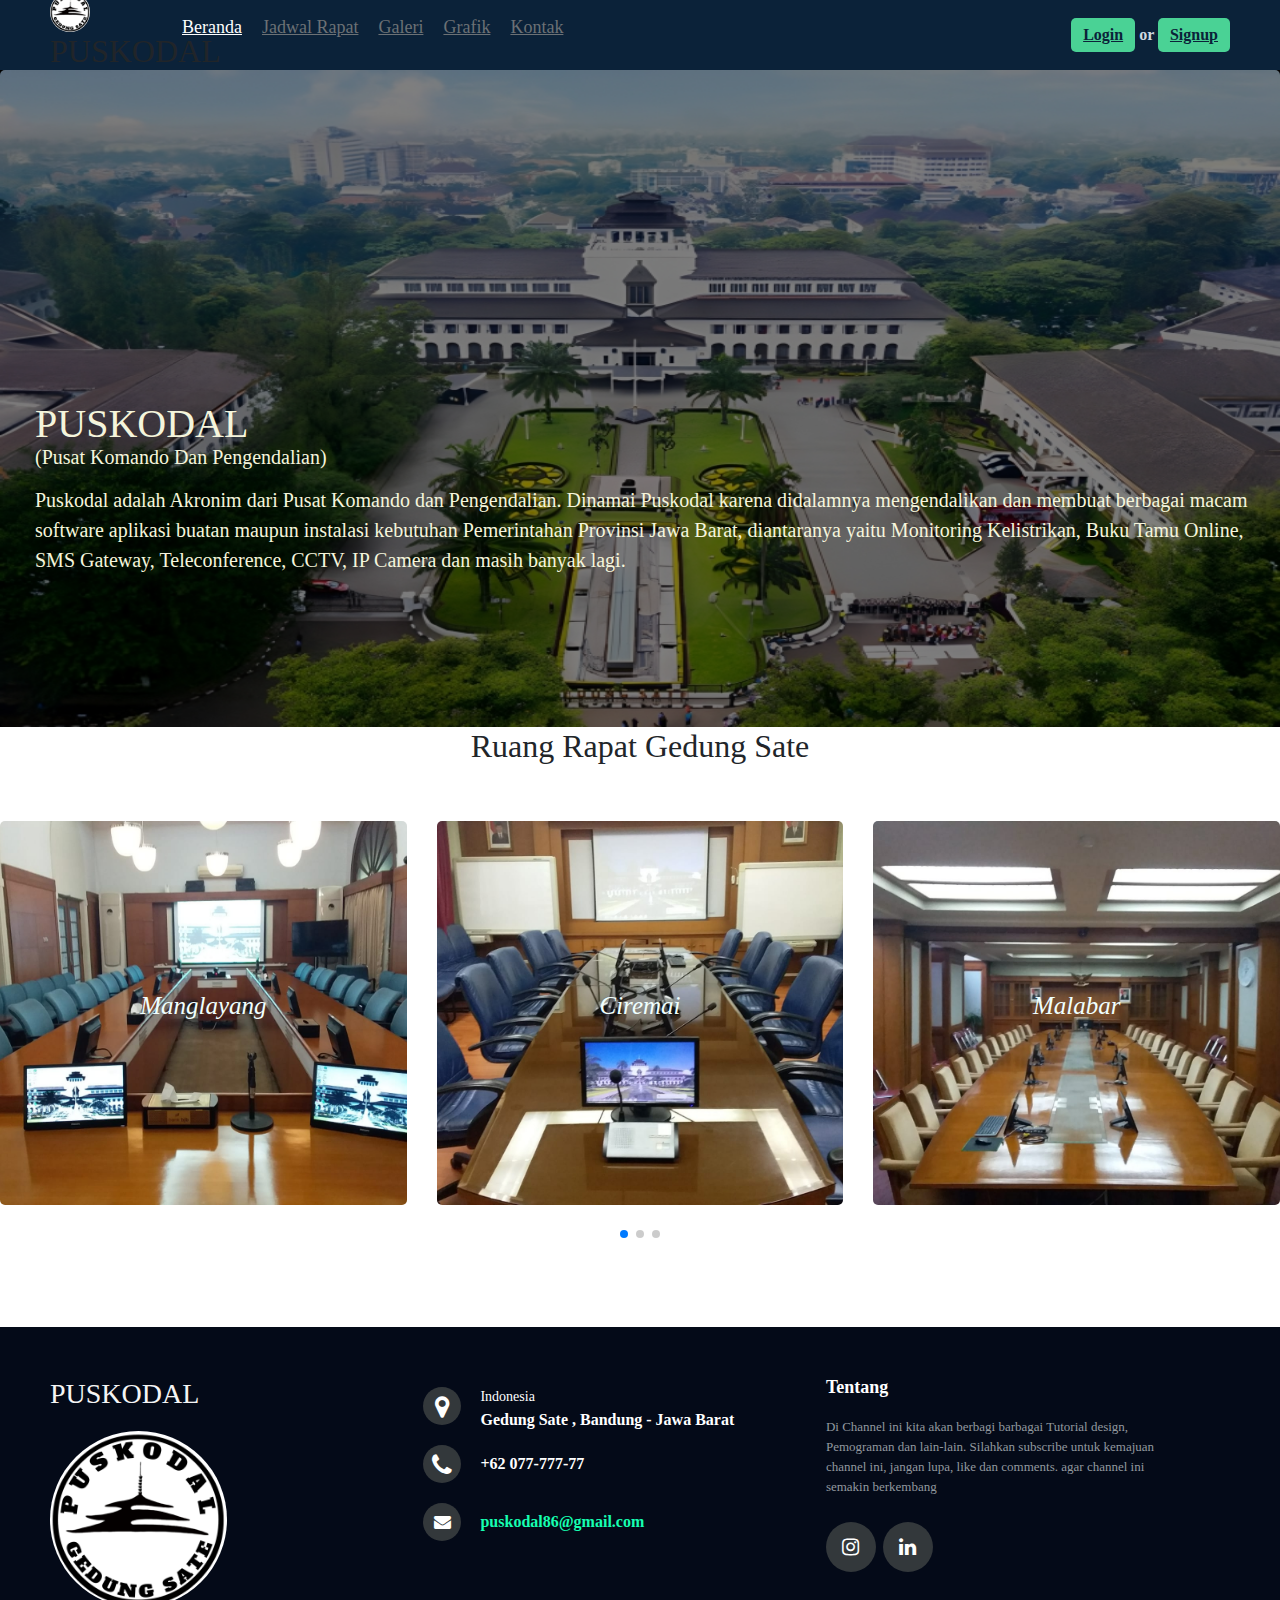
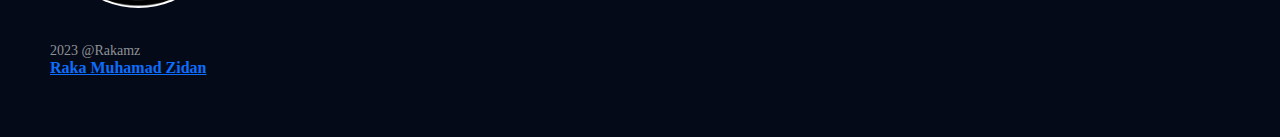
<file: index.html>
<!DOCTYPE html>
<html lang="en">
<head>
    <meta charset="UTF-8">
    <meta http-equiv="X-UA-Compatible" content="IE=edge">
    <meta name="viewport" content="width=device-width, initial-scale=1.0">
    <title>PUSKODAL</title>
    <link rel="stylesheet" href="https://maxcdn.bootstrapcdn.com/bootstrap/4.5.2/css/bootstrap.min.css">
    <link rel="stylesheet" href="https://cdn.jsdelivr.net/npm/bootstrap@5.3.1/dist/css/bootstrap.min.css">
    <link rel="icon" href="img/logooo.jpg" type="image-logo" class="logo_title">
    <link rel="stylesheet" href="css/stylee.css" type="text/css">
    <link rel="stylesheet" href="https://cdnjs.cloudflare.com/ajax/libs/font-awesome/4.7.0/css/font-awesome.min.css">
    <link rel="stylesheet" href="https://cdn.jsdelivr.net/npm/swiper@10/swiper-bundle.min.css" />


    <!-- Demo styles -->
  <style>

    .swiper {
      width: 100%;
      height: 80%;
    }

    .swiper-slide {
      text-align: center;
      font-size: 18px;
      background: #fff;
      display: flex;
      justify-content: center;
      align-items: center;
    }

    .swiper-slide img {
      display: block;
      width: 100%;
      height: 80%;
      object-fit: cover;
    }

    .swiper-slide p{
        text-align: center;
        position: absolute;
        font-style:italic;
        font-size: 25px;
        color:azure;
    }


  </style>
</head>
<body onbeforeunload="window.scrollTo(0, 0);">
    <header>
        <div class="header-left">
            <div class="logo">
                <img src="./img/logooo.jpg" alt="" class="logo-p">
                <h2 class="puskodal">PUSKODAL</h2>
            </div>
            <nav>
                <ul>
                    <li>
                        <a href="" class="active">Beranda</a>
                    </li>
                    <li>
                        <a href="jadwal-rapat.php" >Jadwal Rapat</a>
                    </li>
                    <li>
                        <a href="">Galeri</a>
                    </li>
                    <li>
                        <a href="grafik.php">Grafik</a>
                    </li>
                    <li>
                        <a href="">Kontak</a>
                    </li>
                </ul>
                <div class="login-signup">
                    <a href="login.php">Login</a> or <a href="signup.php">Signup</a>
                </div>
            </nav>
        </div>
        <div class="header-right">
            <div class="login-signup">
                <a href="login.php">Login</a> or <a href="signup.php">Signup</a>
            </div>
            <div class="hamburger">
                <div></div>
                <div></div>
                <div></div>
            </div>
        </div>
    </header>
    <main>
        
        <div class="main-index">
            <div class="puskodal">
                <img src="img/background.png" alt="" class="bgmain">
                <h1 class="h1">PUSKODAL</h1>
                <h2 class="h2">(Pusat Komando Dan Pengendalian)</h2>
                <p class="p">Puskodal adalah Akronim dari Pusat Komando dan Pengendalian. Dinamai Puskodal karena didalamnya mengendalikan dan membuat berbagai macam software aplikasi buatan maupun instalasi kebutuhan Pemerintahan Provinsi Jawa Barat, diantaranya yaitu Monitoring Kelistrikan, Buku Tamu Online, SMS Gateway, Teleconference, CCTV, IP Camera dan masih banyak lagi.</p>
            </div>
                

        </div>
    </main>

    <div class="rr">
        <h2>Ruang Rapat Gedung Sate</h2>

          <!-- Swiper -->
  <div class="swiper mySwiper">
    <div class="swiper-wrapper">
      <div class="swiper-slide"><img src="img/Depan.jpg" alt=""><p class="swip">Manglayang</p></b></div>
      <div class="swiper-slide"><img src="img/FOTO RUANG RAPAT DI GEDUNG SATE/Ruang Rapat Ciremai/Depan.jpg" alt=""><p class="swip">Ciremai</p></b></div>
      <div class="swiper-slide"><img src="img/FOTO RUANG RAPAT DI GEDUNG SATE/Ruang Rapat Malabar/Belakang.jpg" alt=""><p class="swip">Malabar</p></b></div>
      <div class="swiper-slide"><img src="img/FOTO RUANG RAPAT DI GEDUNG SATE/Ruang Rapat Papandayan/Samping kanan belakang.jpg" alt=""><p class="swip">Papandayan</p></b></div>
      <div class="swiper-slide"><img src="img/FOTO RUANG RAPAT DI GEDUNG SATE/Ruang Rapat Sangga Buana/Samping kanan depan.jpg" alt=""><p class="swip">Sanggabuana</p></b></div>
    </div>
    <div class="swiper-pagination"></div>
  </div>

  <!-- Swiper JS -->
  <script src="https://cdn.jsdelivr.net/npm/swiper@10/swiper-bundle.min.js"></script>

  <!-- Initialize Swiper -->
  <script>
    var swiper = new Swiper(".mySwiper", {
      slidesPerView: 3,
      spaceBetween: 30,
      freeMode: true,
      pagination: {
        el: ".swiper-pagination",
        clickable: true,
      },
    });
  </script>

    </div>

    <footer class="footer">
        <div class="footer-left">
            <h3>PUSKODAL</h3>
            <div class="credit-cards">
                <img src="img/logooo.jpg" alt="">
            </div>
            <p class="footer-copyright">2023 @Rakamz</p>
        </div>

        <div class="footer-center">
            <div>
                <i class="fa fa-map-marker"></i>
                <p><span>Indonesia</span>Gedung Sate , Bandung - Jawa Barat</p>
            </div>
            <div>
                <i class="fa fa-phone"></i>
                <p>+62 077-777-77</p>
            </div>
            <div>
                <i class="fa fa-envelope"></i>
                <p><a href="#">puskodal86@gmail.com</a></p>
            </div>
        </div>

        <div class="footer-right">
            <p class="footer-about">
                <span>Tentang</span>
                Di Channel ini kita akan berbagi barbagai Tutorial design, Pemograman dan lain-lain. Silahkan subscribe untuk kemajuan channel ini, jangan lupa, like dan comments. agar channel ini semakin berkembang
            </p>

            <div class="footer-media">
                <a href="https://www.instagram.com/puskodal_gedung_sate" target="_blank"><i class="fa fa-instagram"></i></a>
                <a href="https://www.linkedin.com/in/raka-muhamad-zidan-63865a27b" target="_blank"><i class="fa fa-linkedin"></i></a>
            </div>
        </div>
        <div class="badge-base LI-profile-badge" data-locale="in_ID" data-size="medium" data-theme="dark" data-type="HORIZONTAL" data-vanity="raka-muhamad-zidan-63865a27b" data-version="v1"><a class="badge-base__link LI-simple-link" href="https://id.linkedin.com/in/raka-muhamad-zidan-63865a27b?trk=profile-badge">Raka Muhamad Zidan</a></div>
              
    </footer>

    <script src="https://platform.linkedin.com/badges/js/profile.js" async defer type="text/javascript"></script>

    <script>
        hamburger = document.querySelector(".hamburger");
        nav = document.querySelector("nav");
        hamburger.onclick = function() {
            nav.classList.toggle("active");
        }
        

        document.addEventListener("DOMContentLoaded", function () {
  // Scroll ke bagian atas saat halaman dimuat ulang
  window.scrollTo(0, 0);
});


    </script>
    <script src="script.js"></script>
    <script src="https://ajax.googleapis.com/ajax/libs/jquery/3.5.1/jquery.min.js"></script>
    <script src="https://cdnjs.cloudflare.com/ajax/libs/popper.js/1.16.0/umd/popper.min.js"></script>
    <script src="https://maxcdn.bootstrapcdn.com/bootstrap/4.5.2/js/bootstrap.min.js"></script>

</body>
</html>
</file>
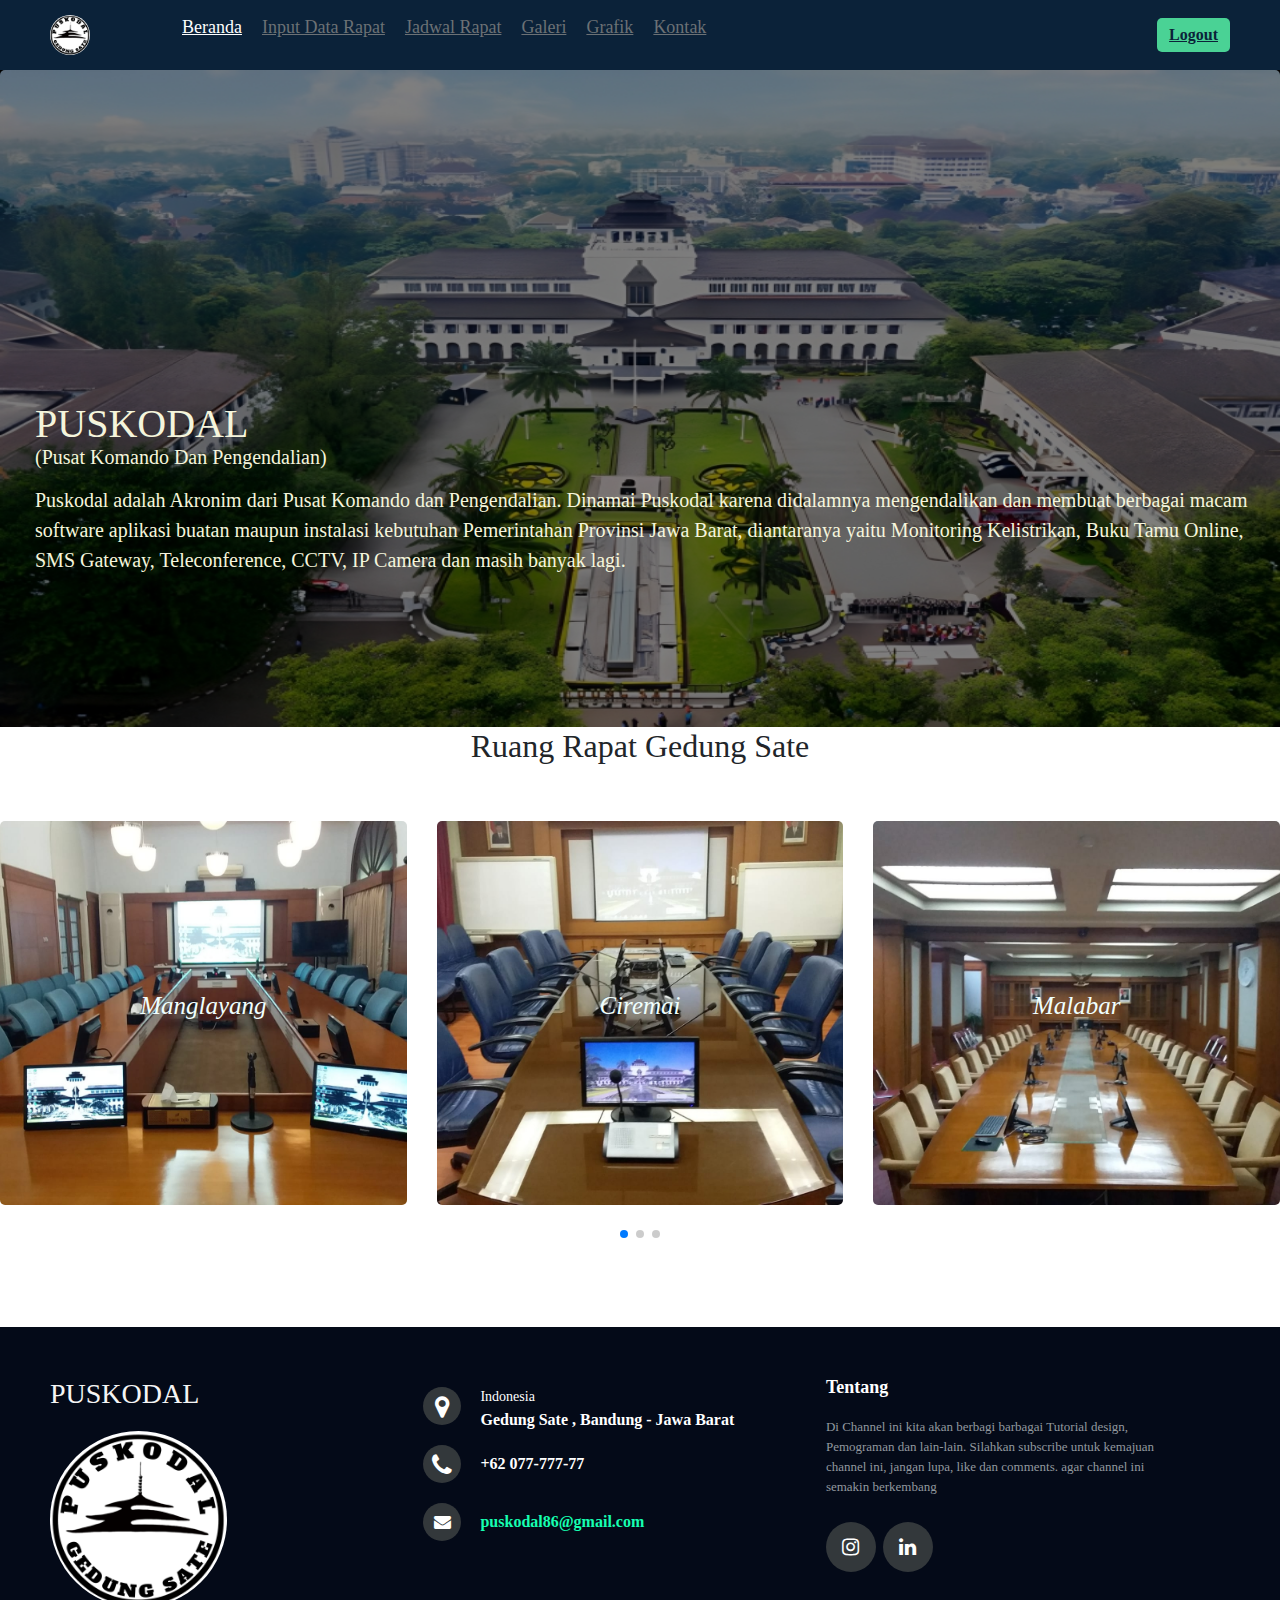
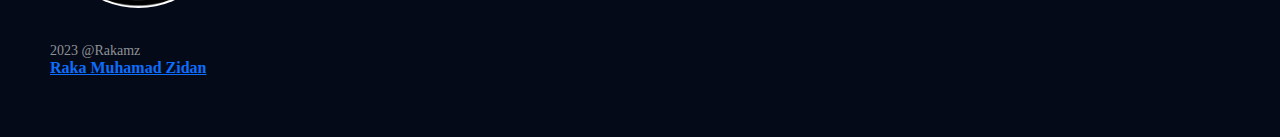
<file: admin.html>
<!DOCTYPE html>
<html lang="en">
<head>
    <meta charset="UTF-8">
    <meta http-equiv="X-UA-Compatible" content="IE=edge">
    <meta name="viewport" content="width=device-width, initial-scale=1.0">
    <title>PUSKODAL</title>
    <link rel="stylesheet" href="https://maxcdn.bootstrapcdn.com/bootstrap/4.5.2/css/bootstrap.min.css">
    <link rel="stylesheet" href="https://cdn.jsdelivr.net/npm/bootstrap@5.3.1/dist/css/bootstrap.min.css">
    <link rel="icon" href="img/logooo.jpg" type="image-logo" class="logo_title">
    <link rel="stylesheet" href="css/stylee.css" type="text/css">
    <link rel="stylesheet" href="https://cdnjs.cloudflare.com/ajax/libs/font-awesome/4.7.0/css/font-awesome.min.css">
    <link rel="stylesheet" href="https://cdn.jsdelivr.net/npm/swiper@10/swiper-bundle.min.css" />


    <!-- Demo styles -->
  <style>

    .swiper {
      width: 100%;
      height: 80%;
    }

    .swiper-slide {
      text-align: center;
      font-size: 18px;
      background: #fff;
      display: flex;
      justify-content: center;
      align-items: center;
    }

    .swiper-slide img {
      display: block;
      width: 100%;
      height: 80%;
      object-fit: cover;
    }

    .swiper-slide p{
        text-align: center;
        position: absolute;
        font-style:italic;
        font-size: 25px;
        color:azure;
    }


  </style>
</head>
<body onbeforeunload="window.scrollTo(0, 0);">
    <header>
        <div class="header-left">
            <div class="logo">
                <img src="./img/logooo.jpg" alt="" class="logo-p">
            </div>
            <nav>
                <ul>
                    <li>
                        <a href="" class="active">Beranda</a>
                    </li>
                    <li>
                        <a href="input_data.php">Input Data Rapat</a>
                    </li>
                    <li>
                        <a href="jadwal-rapat-admin.php" >Jadwal Rapat</a>
                    </li>
                    <li>
                        <a href="galeri-admin.php">Galeri</a>
                    </li>
                    <li>
                        <a href="grafik-admin.php">Grafik</a>
                    </li>
                    <li>
                        <a href="contact.php">Kontak</a>
                    </li>
                </ul>
                <div class="login-signup">
                     <a href="index.html">logout</a>
                </div>
            </nav>
        </div>
        <div class="header-right">
            <div class="login-signup">
                <a href="index.html">Logout</a>
            </div>
            <div class="hamburger">
                <div></div>
                <div></div>
                <div></div>
            </div>
        </div>
    </header>
    <main>
        
        <div class="main-index">
            <div class="puskodal">
                <img src="img/background.png" alt="" class="bgmain">
                <h1 class="h1">PUSKODAL</h1>
                <h2 class="h2">(Pusat Komando Dan Pengendalian)</h2>
                <p class="p">Puskodal adalah Akronim dari Pusat Komando dan Pengendalian. Dinamai Puskodal karena didalamnya mengendalikan dan membuat berbagai macam software aplikasi buatan maupun instalasi kebutuhan Pemerintahan Provinsi Jawa Barat, diantaranya yaitu Monitoring Kelistrikan, Buku Tamu Online, SMS Gateway, Teleconference, CCTV, IP Camera dan masih banyak lagi.</p>
            </div>
                

        </div>
    </main>

    <div class="rr">
        <h2>Ruang Rapat Gedung Sate</h2>

          <!-- Swiper -->
  <div class="swiper mySwiper">
    <div class="swiper-wrapper">
      <div class="swiper-slide"><img src="img/Depan.jpg" alt=""><p class="swip">Manglayang</p></b></div>
      <div class="swiper-slide"><img src="img/FOTO RUANG RAPAT DI GEDUNG SATE/Ruang Rapat Ciremai/Depan.jpg" alt=""><p class="swip">Ciremai</p></b></div>
      <div class="swiper-slide"><img src="img/FOTO RUANG RAPAT DI GEDUNG SATE/Ruang Rapat Malabar/Belakang.jpg" alt=""><p class="swip">Malabar</p></b></div>
      <div class="swiper-slide"><img src="img/FOTO RUANG RAPAT DI GEDUNG SATE/Ruang Rapat Papandayan/Samping kanan belakang.jpg" alt=""><p class="swip">Papandayan</p></b></div>
      <div class="swiper-slide"><img src="img/FOTO RUANG RAPAT DI GEDUNG SATE/Ruang Rapat Sangga Buana/Samping kanan depan.jpg" alt=""><p class="swip">Sanggabuana</p></b></div>
    </div>
    <div class="swiper-pagination"></div>
  </div>

  <!-- Swiper JS -->
  <script src="https://cdn.jsdelivr.net/npm/swiper@10/swiper-bundle.min.js"></script>

  <!-- Initialize Swiper -->
  <script>
    var swiper = new Swiper(".mySwiper", {
      slidesPerView: 3,
      spaceBetween: 30,
      freeMode: true,
      pagination: {
        el: ".swiper-pagination",
        clickable: true,
      },
    });
  </script>

    </div>

    <footer class="footer">
        <div class="footer-left">
            <h3>PUSKODAL</h3>
            <div class="credit-cards">
                <img src="img/logooo.jpg" alt="">
            </div>
            <p class="footer-copyright">2023 @Rakamz</p>
        </div>

        <div class="footer-center">
            <div>
                <i class="fa fa-map-marker"></i>
                <p><span>Indonesia</span>Gedung Sate , Bandung - Jawa Barat</p>
            </div>
            <div>
                <i class="fa fa-phone"></i>
                <p>+62 077-777-77</p>
            </div>
            <div>
                <i class="fa fa-envelope"></i>
                <p><a href="#">puskodal86@gmail.com</a></p>
            </div>
        </div>

        <div class="footer-right">
            <p class="footer-about">
                <span>Tentang</span>
                Di Channel ini kita akan berbagi barbagai Tutorial design, Pemograman dan lain-lain. Silahkan subscribe untuk kemajuan channel ini, jangan lupa, like dan comments. agar channel ini semakin berkembang
            </p>

            <div class="footer-media">
                <a href="https://www.instagram.com/puskodal_gedung_sate" target="_blank"><i class="fa fa-instagram"></i></a>
                <a href="https://www.linkedin.com/in/raka-muhamad-zidan-63865a27b" target="_blank"><i class="fa fa-linkedin"></i></a>
            </div>
        </div>
        <div class="badge-base LI-profile-badge" data-locale="in_ID" data-size="medium" data-theme="dark" data-type="HORIZONTAL" data-vanity="raka-muhamad-zidan-63865a27b" data-version="v1"><a class="badge-base__link LI-simple-link" href="https://id.linkedin.com/in/raka-muhamad-zidan-63865a27b?trk=profile-badge">Raka Muhamad Zidan</a></div>
              
    </footer>

    <script src="https://platform.linkedin.com/badges/js/profile.js" async defer type="text/javascript"></script>

    <script>
        hamburger = document.querySelector(".hamburger");
        nav = document.querySelector("nav");
        hamburger.onclick = function() {
            nav.classList.toggle("active");
        }
        

        document.addEventListener("DOMContentLoaded", function () {
  // Scroll ke bagian atas saat halaman dimuat ulang
  window.scrollTo(0, 0);
});


    </script>
    <script src="https://ajax.googleapis.com/ajax/libs/jquery/3.5.1/jquery.min.js"></script>
    <script src="https://cdnjs.cloudflare.com/ajax/libs/popper.js/1.16.0/umd/popper.min.js"></script>
    <script src="https://maxcdn.bootstrapcdn.com/bootstrap/4.5.2/js/bootstrap.min.js"></script>

</body>
</html>
</file>
<file: css/stylee.css>
* {
  padding: 0;
  margin: 0;
  box-sizing: border-box;
  text-decoration: none;
  list-style: none;
  font-family: 'Times New Roman', serif;
}
img {
  width: 100%;
  border-radius:5px;
}



.logo_title{
  border-radius:50%;
}

header {
  height: 70px;
  display: flex;
  align-items: center;
  justify-content: space-between;
  padding: 0 50px;
  background: #0b2239;
}
header .header-left {
  display: flex;
  align-items: center;
}
header .header-left .logo {
  width: 40px;
}
header .header-left nav {
  margin-left: 50px;
}
header .header-left nav ul {
  display: flex;
}
header .logo-p{
  border-radius: 50%;
}
nav ul li a {
  display: block;
  color: #6c7175;
  font-size: 18px;
  padding: 5px 10px;
  transition: 0.2s;
}
nav ul li a:hover,
nav ul li a.active {
  color: #fff;
}
nav .login-signup {
  display: none;
}


header .header-right {
  display: flex;
  align-items: center;
}
header .login-signup {
  color: #cfd9e0;
  font-weight: bold;
}
header .login-signup a {
  display: inline-block;
  color: #0b2239;
  background: #4ad295;
  padding: 5px 12px;
  border-radius: 5px;
}
header .login-signup a:hover{
  color: white;
  background-color:#4ad29583 ;
}
header .header-right .hamburger {
  margin-left: 20px;
  cursor: pointer;
  display: none;
}
header .header-right .hamburger div {
  width: 30px;
  height: 2px;
  margin: 6px 0;
  background: #fff;
}
@media only screen and (max-width: 1000px) {
  header {
      padding: 0 20px;
  }
  header .header-right .hamburger {
      display: block;
  }
  header .header-left nav {
      margin: 0;
      position: absolute;
      top: -100%;
      left: 0;
      width: 100%;
      height: fit-content;
      background-color: #0b2239;
      padding: 30px;
      transition: 0.3s;
      text-align: center;
      z-index: -1;
  }
  header .header-left nav.active {
      top: 70px;
  }
  header .header-left nav ul {
      display: block;
  }
}
@media only screen and (max-width: 500px) {
  nav .login-signup {
      display: block;
      margin-top: 20px;
  }
  header .header-right .login-signup {
      display: none;
  }
}

.main{
  background-color:rgb(0, 0, 0);
  width:100%;
  height:657px;
  position: relative;
}

.main-index{
  background-color:rgb(0, 0, 0);
  width:100%;
  height:657px;
  position: relative;
}

.main-index .bgmain{
  opacity:0.5;
  position: absolute;
  height:657px;
}

.main .background{
  opacity:0.5;
  position: absolute;
  height:657px;
}



.main-index .h1{
  position: absolute;
  color: beige;
  top: 330px;
  left:35px;
}


.main-index .h2{
  position: absolute;
  color: beige;
  top: 375px;
  left:35px;
  font-size:20px;
}


.main-index .p{
  position: absolute;
  color: beige;
  top: 415px;
  left:35px;
  font-size:20px;
}

.main-index .h1a{
  position: absolute;
  color: beige;
  top: 330px;
  left:35px;
}


.main-index .h2a{
  position: absolute;
  color: beige;
  top: 375px;
  left:35px;
  font-size:20px;
}


.main-index .pa{
  position: absolute;
  color: beige;
  top: 415px;
  left:35px;
  font-size:20px;
}




/*Ruang Rapat INFO*/
.rr{
  height: 600px;
  background-color: #ffffff;
  text-align: center;
}

.container.mt-5-1{
  position: absolute;
  top:750px;
  width:600px;
  font-size:20px;
  align-items: center;
  text-align: center;
  color: azure;
  left: 225px;
  display: flex;
}

/* FOOTER */


.footer {
  background-color: #040a18;
  box-sizing: border-box;
  width: 100%;
  text-align: left;
  font: bold 16px sans-serif;
  padding: 50px 50px 60px 50px;
}

.footer .footer-left,
.footer .footer-center,
.footer .footer-right {
  display: inline-block;
  vertical-align: top;
}

@media (max-height:800px) {
  footer {
      position: static;
  }

  header  footer{
      padding-top: 40px;
  }
}

.footer .footer-left {
  width: 30%;
}

.footer h3 {
  color: #f5f5f5;
  margin: 0;
  padding-bottom: 20px;
  font-family: Georgia, 'Time New Roman', Times, serif;
}

.footer .footer-left img {
  width:50%;
  vertical-align: middle;
  border-radius: 50%;
}

.footer .footer-left .credit-cards {
  width: 100%;
}

.footer .footer-copyright {
  color: #8f9296;
  font-size: 14px;
  font-weight: normal;
  margin: 0;
  padding-top: 10%;
}

.footer .footer-center {
  width: 35%;
}

.footer .footer-center i {
  background-color: #33383b;
  color: #ffffff;
  font-size: 25px;
  width: 38px;
  height: 38px;
  border-radius: 50%;
  text-align: center;
  line-height: 42px;
  margin: 10px 15px;
  vertical-align: middle;
}

.footer .footer-center i.fa-envelope {
  font-size: 17px;
  line-height: 38px;
}

.footer .footer-center p {
  display: inline-block;
  color: #ffffff;
  vertical-align: middle;
  margin: 0px;
}

.footer .footer-center p span {
  display: block;
  font-weight: normal;
  font-size: 14px;
  line-height: 2;
}

.footer .footer-center p a {
  color: rgb(22, 255, 177);
  text-decoration: none;
}

.footer .footer-right {
  width: 30%;
}

.footer .footer-about {
  line-height: 20px;
  color: #92999f;
  font-size: 13px;
  font-weight: normal;
  margin: 0px;
}

.footer .footer-about span {
  display: block;
  color: #ffffff;
  font-size: 18px;
  font-weight: bold;
  margin-bottom: 20px;
}

.footer .footer-media {
  margin-top: 25px;
}

.footer .footer-media a {
  display: inline-block;
  width: 50px;
  height: 50px;
  cursor: pointer;
  background-color: #33383b;
  border-radius: 50%;
  font-size: 20px;
  color: #ffffff;
  text-align: center;
  line-height: 50px;
  margin-right: 3px;
  margin-bottom: 5px;
}

.footer .footer-media a:hover {
  background-color: rgb(0, 122, 82);
}

@media (max-width: 880px) {

  .footer .footer-left,
   .footer-center,
   .footer-right {
      display: block;
      width: 100%;
      margin-bottom: 40px;
      text-align: left;
  }

  .footer .footer-center i {
      margin-left: 0px;
  }

}


/* JADWAL RAPAT*/
.judul-rapat{
  background-color: #0b1b41;
}

.login-alert {
  display: none;
  background-color: #f2dede;
  color: #a94442;
  padding: 10px;
  margin-bottom: 20px;
  border: 1px solid #ebccd1;
  border-radius: 4px;
}
</file>
